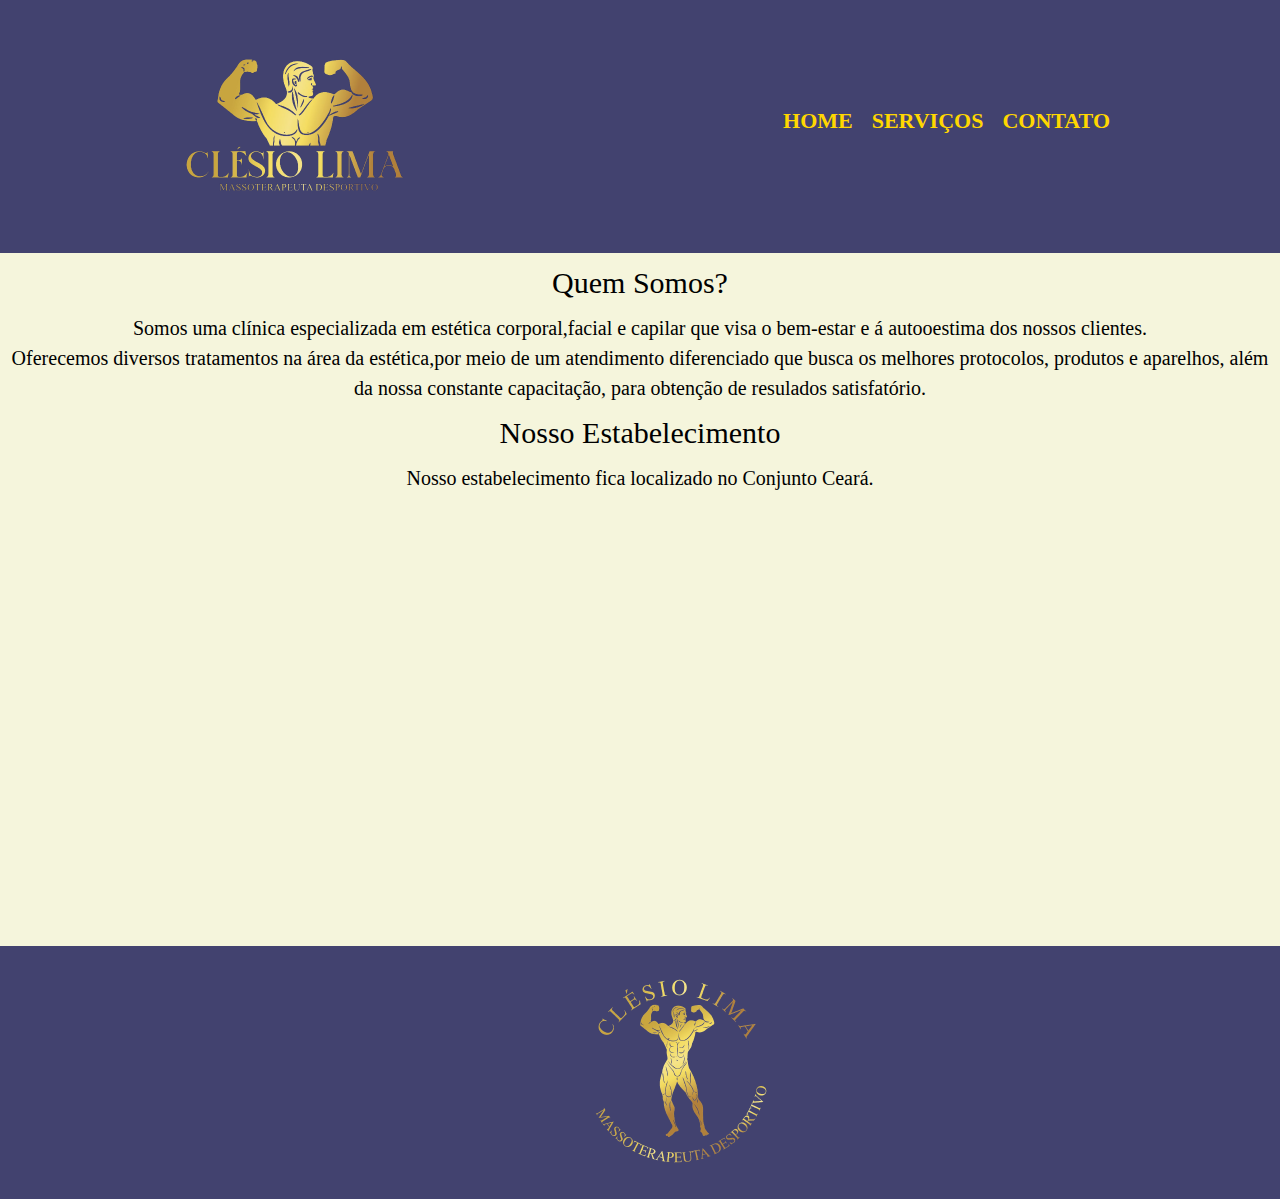
<file: Clesio Terapeuta/index.html>
<!DOCTYPE html>
<html lang="en">
<head>
    <meta charset="UTF-8">
    <meta http-equiv="X-UA-Compatible" content="IE=edge">
    <meta name="viewport" content="width=device-width, initial-scale=1.0">
    <title>Clésio Lima Terapeuta</title>
    <link rel="stylesheet" href="reset.css">
    <link rel="stylesheet" href="style.css">
</head>
<body>
    <header>
        <div class="cabecalho">
            <h1><img class="img" src="IMG/Logo 1.png" alt="Logo"></h1>
            <nav>
                <ul>
                    <li><a href="index.html">Home</a></li>
                    <li><a href="servico.html">Serviços</a></li>
                    <li><a href="contato.html">Contato</a></li>
                </ul>
            </nav>
        </div>
    </header>

    <main>
        <section class="principal">
            <h2 class="titulo-principal">Quem Somos?</h2>
            <p>Somos uma clínica especializada em estética corporal,facial e capilar que visa o bem-estar e á autooestima dos nossos clientes.</p>
            <p>Oferecemos diversos tratamentos na área da estética,por meio de um atendimento diferenciado que busca os melhores protocolos, produtos e aparelhos, além da nossa constante capacitação, para obtenção de resulados satisfatório. </p>

            <h3 class="titulo-principal">Nosso Estabelecimento</h3>
            <p>Nosso estabelecimento fica localizado no Conjunto Ceará.</p>
        </section>
        <section class="mapa">
            <div class="mapa-conteudo">
                <iframe src="https://www.google.com/maps/embed?pb=!1m18!1m12!1m3!1d3981.221679748184!2d-38.60580778571052!3d-3.761867244395843!2m3!1f0!2f0!3f0!3m2!1i1024!2i768!4f13.1!3m3!1m2!1s0x7c74b870d3f7b53%3A0x2529a20539c9ff4a!2sR.%20434%2C%2064%20-%20Conj.%20Cear%C3%A1%2C%20Fortaleza%20-%20CE%2C%2060531-120!5e0!3m2!1spt-BR!2sbr!4v1675782797897!5m2!1spt-BR!2sbr" width="600" height="450" style="border:0;" allowfullscreen="" loading="lazy" referrerpolicy="no-referrer-when-downgrade"></iframe>
            </div>
        </section>
    </main>

    <footer>
        <img class="imagem" src="IMG/Logo final.png">
    </footer>
</body>
</html>
</file>
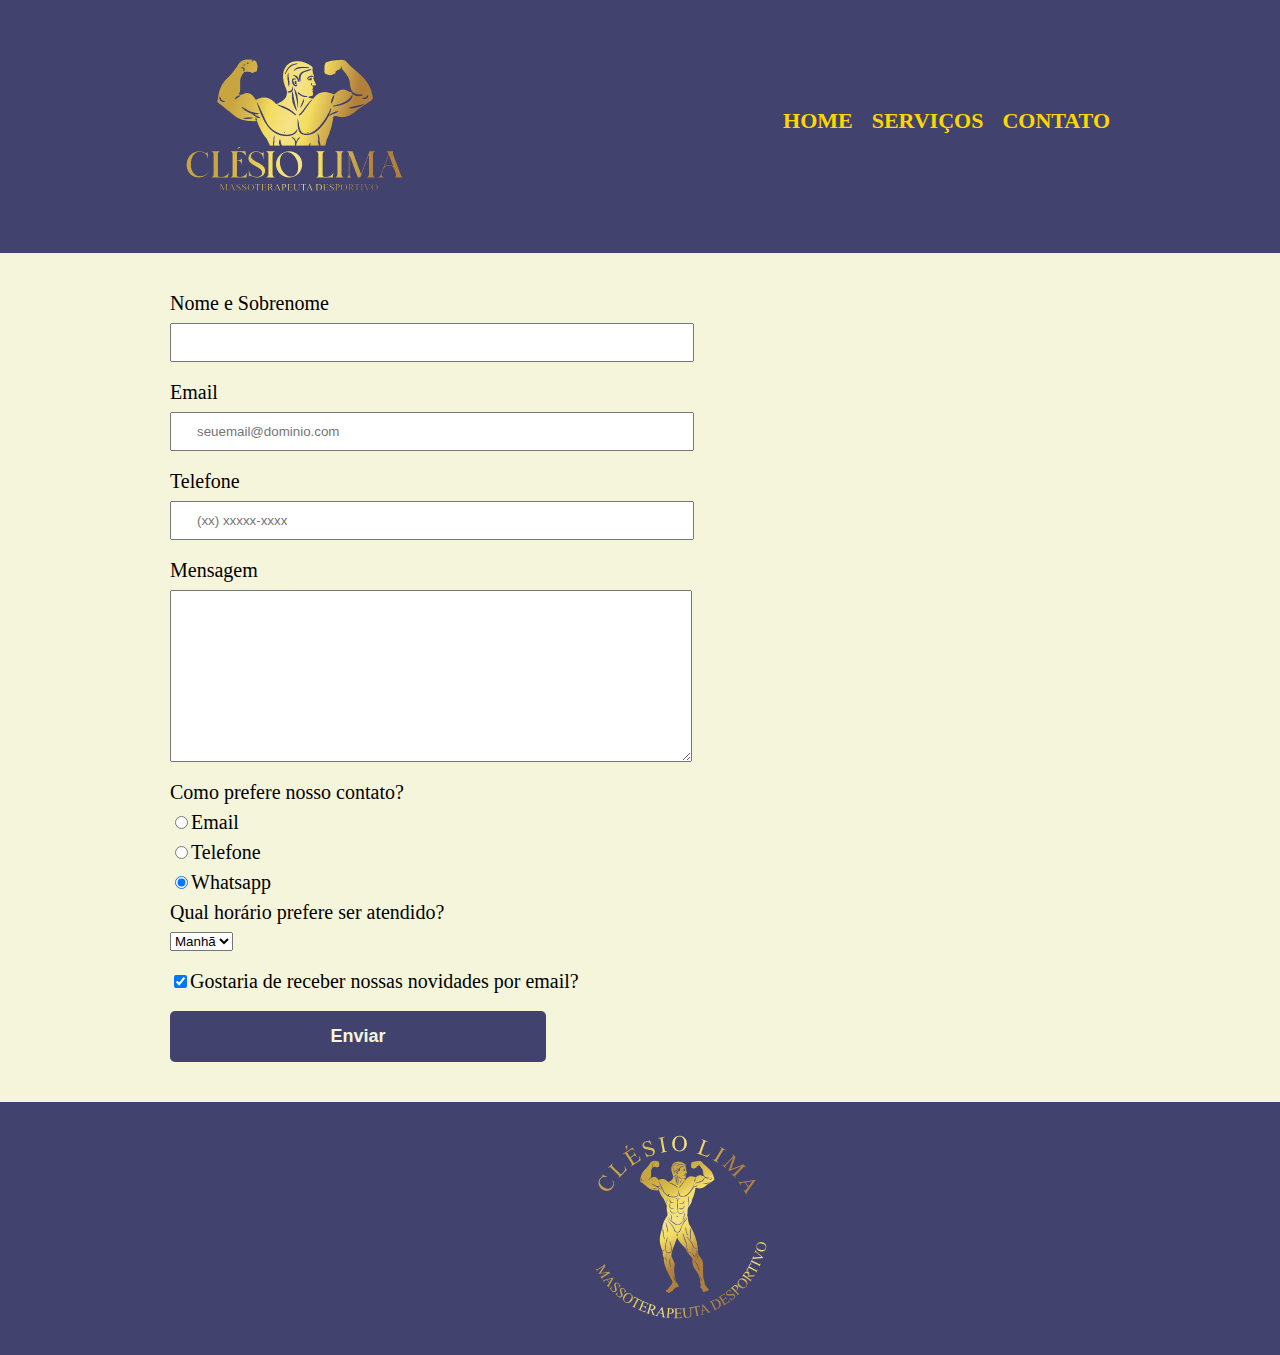
<file: Clesio Terapeuta/contato.html>
<!DOCTYPE html>
<html lang="en">
<head>
    <meta charset="UTF-8">
    <meta http-equiv="X-UA-Compatible" content="IE=edge">
    <meta name="viewport" content="width=device-width, initial-scale=1.0">
    <title>Contato</title>
    <link rel="stylesheet" href="reset.css">
    <Link rel="stylesheet" href="contato.css">
</head>
<body>
    <header>
        <div class="cabecalho">
            <h1><img class="img" src="IMG/Logo 1.png" alt="Logo"></h1>
            <nav>
                <ul>
                    <li><a href="index.html">Home</a></li>
                    <li><a href="servico.html">Serviços</a></li>
                    <li><a href="contato.html">Contato</a></li>
                </ul>
            </nav>
        </div>
    </header>

    <main>
        <form>
            <label for="nomesobrenome">Nome e Sobrenome </label>
            <input type="text" id="nomesobrenome" class="padrao" required>

            <label for="email">Email</label>
            <input type="email" id="email" class="padrao" required placeholder="seuemail@dominio.com">

            <label for="telefone">Telefone</label>
            <input type="tel" id="telefone" class="padrao" required placeholder="(xx) xxxxx-xxxx">

            <label for="menssagem">Mensagem</label>
            <textarea cols="70" rows="10" id="menssagem" class="padrao"></textarea>

            <div>
              <p>Como prefere nosso contato?</p>
            
              <label for="radio-email"><input type="radio" name="contato" value="email" id="radio-email">Email</label>

              <label for="radio-telefone"><input type="radio" name="contato" value="telefone" id="radio-telefone">Telefone</label>

              <label for="radio-whatsapp"><input type="radio" name="contato" value="whatsapp" id="radio-whatsapp" checked>Whatsapp</label>
            </div>

            <div>
             <p>Qual horário prefere ser atendido?</p>
             <select>
                <option>Manhã</option>
                <option>Tarde</option>
                <option>Noite</option>
             </select>
            </div>
            <label class="checkbox"><input type="checkbox" checked>Gostaria de receber nossas novidades por email?</label>
            
            <input type="submit" value="Enviar" class="enviar">
        </form>
    </main>

    <footer>
        <img class="imagem" src="IMG/Logo final.png">
    </footer>
</body>
</html>
</file>
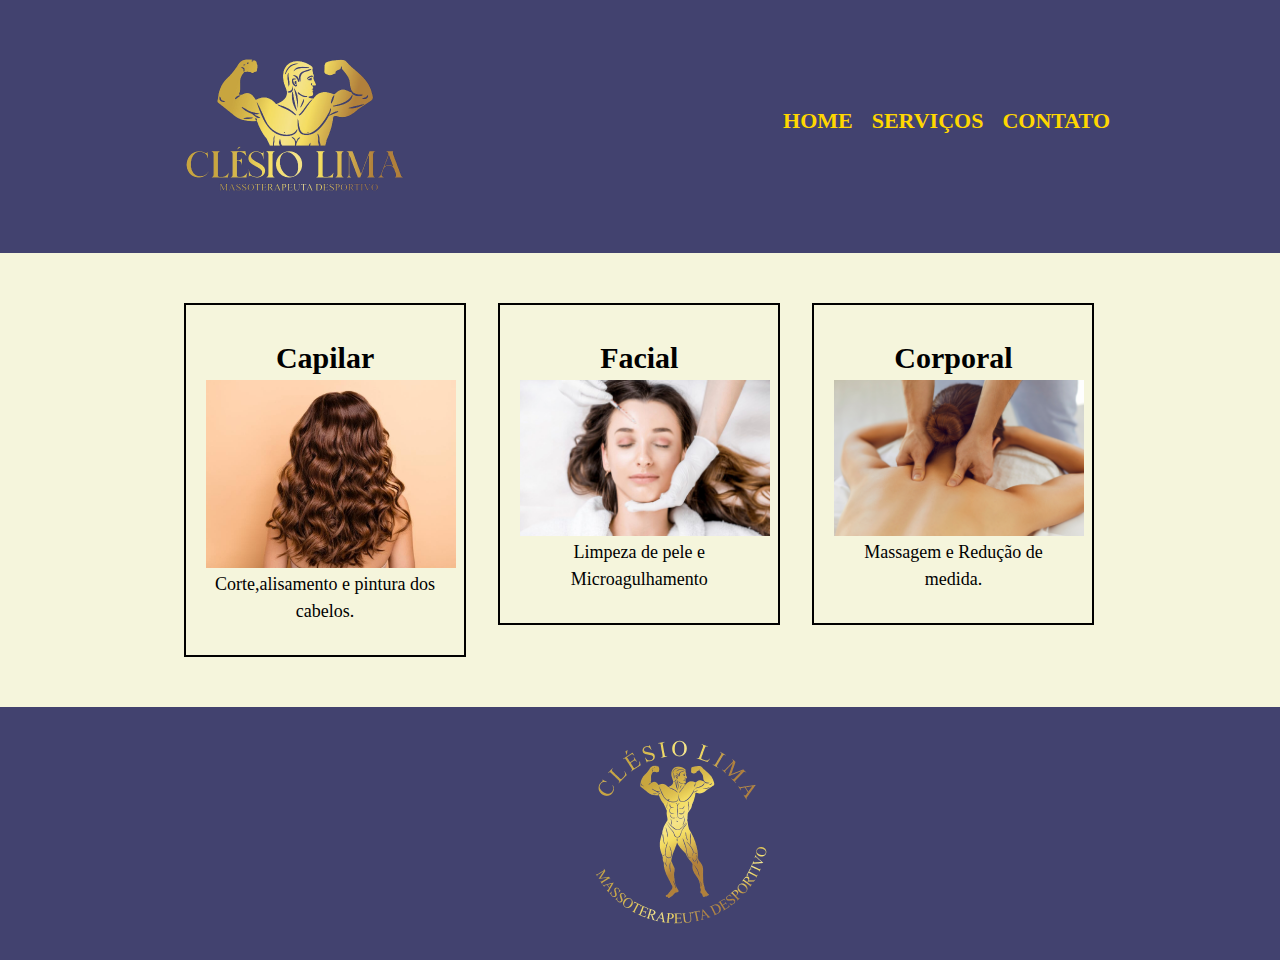
<file: Clesio Terapeuta/servico.html>
<!DOCTYPE html>
<html lang="en">
<head>
    <meta charset="UTF-8">
    <meta http-equiv="X-UA-Compatible" content="IE=edge">
    <meta name="viewport" content="width=device-width, initial-scale=1.0">
    <title>Nossos Serviços</title>
    <link rel="stylesheet" href="reset.css">
    <link rel="stylesheet" href="servico.css">
</head>

<body>
    <header>
        <div class="cabecalho">
            <h1><img class="img" src="IMG/Logo 1.png" alt="Logo"></h1>
            <nav>
                <ul>
                    <li><a href="index.html">Home</a></li>
                    <li><a href="servico.html">Serviços</a></li>
                    <li><a href="contato.html">Contato</a></li>
                </ul>
            </nav>
        </div>
    </header>

    <main>
        <ul class="servico">
            <li>
                <h2>Capilar</h2>
                <img class="img2" src="IMG/cabeloslindos.jpg">
                <p class="descricao">Corte,alisamento e pintura dos cabelos.</p>
            </li>

            <li>
                <h2>Facial</h2>
                <img class="img2" src="IMG/facial.jpg">
                <p class="descricao">Limpeza de pele e Microagulhamento</p>
            </li>

            <li>
                <h2>Corporal</h2>
                <img class="img2" src="IMG/massagem.png">
                <p class="descricao">Massagem e Redução de medida.</p>
            </li>
        </ul>
    </main>

    <footer>
        <img class="imagem" src="IMG/Logo final.png">
    </footer>
</body>
</html>
</file>
<file: Clesio Terapeuta/style.css>
body {
    background: #F5F5DC;
}

/* Estilizando o cabeçalho */
header {
    background: #42426F;
}

.cabecalho {
    position: relative;
    width: 940px;
    margin: 0 auto;
}

.img {
    width: 250px;
}

nav{
    position: absolute;
    top: 110px;
    right: 0;
}

nav li {
    display: inline;
    margin: 0 0 0 15px;
}

nav a:hover {
    color: #000000;
    text-decoration: underline;
}

nav a {
    text-transform: uppercase;
    color: #ffd700;
    font-weight: bold;
    font-size: 22px;
    text-decoration: none;
}

/* Estilizando o main */
h2 {
    text-align: center;
    font-size: 30px;
    line-height: 2.0;
}

p {
    text-align: center;
    font-size: 20px;
}

h3 {
    text-align: center;
    font-size: 30px;
    line-height: 2.0;
}
p {
    line-height: 1.5;
}
.mapa {
    text-align: center;
}

/* Estilizando o footer */

footer {
    background: #42426F;
}

.imagem {
    width: 250px;
    margin-left: 550px;
    margin-right: auto;
    
}
</file>
<file: Clesio Terapeuta/contato.css>
body {
    background: #F5F5DC;
}

/* Estilizando o cabeçalho */
header {
    background:	#42426f;
}

.cabecalho {
    position: relative;
    width: 940px;
    margin: 0 auto;
}

.img {
    width: 250px;
}

nav {
    position: absolute;
    top: 110px;
    right: 0;
}

nav li {
    display: inline;
    margin: 0 0 0 15px;
}

nav a {
    text-transform: uppercase;
    color: #ffd700;
    font-weight: bold;
    font-size: 22px;
    text-decoration: none;
}

nav a:hover {
    color: #000000;
    text-decoration: underline;
} 

/* Estilizando o main (formulario) */

main {
    width: 940px;
    margin: 0 auto;
}

form {
    margin: 40px 0;
}

form label, form p {
    display: block;
    font-size: 20px;
    margin: 0 0 10px;
}

.padrao {
    display: block;
    margin: 0 0 20px;
    padding: 10px 25px;
    width: 50%;
}

.checkbox {
    margin: 20px 0;
}

.enviar {
    width: 40%;
    padding: 15px 0;
    background: #42426F;
    color: #F5F5DC;
    font-weight: bold;
    font-size: 18px;
    border: none;
    border-radius: 5px;
    transition: 1s background;
}

.enviar:hover {
    background: darkorchid
}



/* Estilizando o foorter */

footer {
    background: #42426F;
}

.imagem {
    width: 250px;
    margin-left: 550px;
    margin-right: auto;
    
}
</file>
<file: Clesio Terapeuta/servico.css>
body {
    background: #F5F5DC;
}

/* Estilizando o cabeçalho */
header {
    background:	#42426f;
}

.cabecalho {
    position: relative;
    width: 940px;
    margin: 0 auto;
}

.img {
    width: 250px;
}

nav {
    position: absolute;
    top: 110px;
    right: 0;
}

nav li {
    display: inline;
    margin: 0 0 0 15px;
}

nav a {
    text-transform: uppercase;
    color: #ffd700;
    font-weight: bold;
    font-size: 22px;
    text-decoration: none;
}

nav a:hover {
    color: #000000;
    text-decoration: underline;
} 

/* Estilizando o main */

.img2 {
    width: 250px;
}

.servico {
    width: 940px;
    margin: 0 auto;
    padding: 50px 0;
}

.servico li:hover {
    border-color: #c78c19;
}

.servico li:active {
    border-color: #088c19;
}

.servico li {
    display: inline-block;
    text-align: center;
    width: 30%;
    vertical-align: top;
    margin: 0 1.5%;
    padding: 30px 20px;
    box-sizing: border-box;
    border-color: #000000;
    border-width: 2px;
    border-style: solid;
}

.servico h2 {
    font-size: 30px;
    font-weight: bold;
    line-height: 1.5;
}

.descricao {
    font-size: 18px;
    line-height: 1.5;
}

/* Estilizando o footer */

footer {
    background: #42426F;
}

.imagem {
    width: 250px;
    margin-left: 550px;
    margin-right: auto;
    
}
</file>
